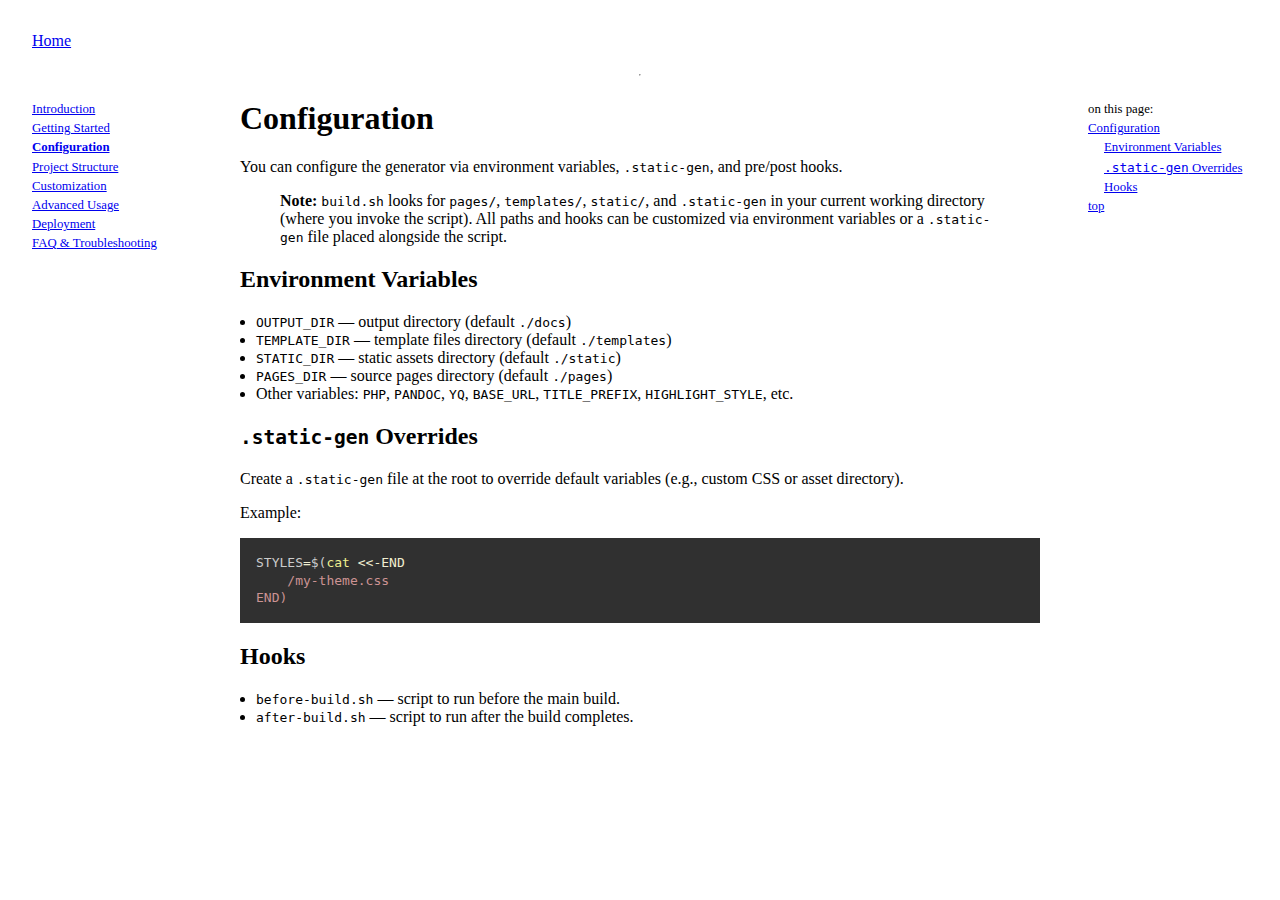
<file: docs/configuration.html>
<!DOCTYPE HTML>
<html lang = "en">
<head>
			<title>Configuration</title>
			<meta charset="utf-8" />
	<meta name="viewport" content="width=800, user-scalable=yes" />
		<meta name="title" content="Configuration">
	<link rel="sitemap" href="/sitemap.xml" />
	<style>
		code{white-space: pre-wrap;}
  span.smallcaps{font-variant: small-caps;}
  span.underline{text-decoration: underline;}
  div.column{display: inline-block; vertical-align: top; width: 50%;}
  div.hanging-indent{margin-left: 1.5em; text-indent: -1.5em;}
  ul.task-list{list-style: none;}
  pre > code.sourceCode { white-space: pre; position: relative; }
  pre > code.sourceCode > span { display: inline-block; line-height: 1.25; }
  pre > code.sourceCode > span:empty { height: 1.2em; }
  .sourceCode { overflow: visible; }
  code.sourceCode > span { color: inherit; text-decoration: inherit; }
  div.sourceCode { margin: 1em 0; }
  pre.sourceCode { margin: 0; }
  @media screen {
  div.sourceCode { overflow: auto; }
  }
  @media print {
  pre > code.sourceCode { white-space: pre-wrap; }
  pre > code.sourceCode > span { text-indent: -5em; padding-left: 5em; }
  }
  pre.numberSource code
    { counter-reset: source-line 0; }
  pre.numberSource code > span
    { position: relative; left: -4em; counter-increment: source-line; }
  pre.numberSource code > span > a:first-child::before
    { content: counter(source-line);
      position: relative; left: -1em; text-align: right; vertical-align: baseline;
      border: none; display: inline-block;
      -webkit-touch-callout: none; -webkit-user-select: none;
      -khtml-user-select: none; -moz-user-select: none;
      -ms-user-select: none; user-select: none;
      padding: 0 4px; width: 4em;
    }
  pre.numberSource { margin-left: 3em;  padding-left: 4px; }
  div.sourceCode
    { color: #cccccc; background-color: #303030; }
  @media screen {
  pre > code.sourceCode > span > a:first-child::before { text-decoration: underline; }
  }
  code span.al { color: #ffcfaf; } /* Alert */
  code span.an { color: #7f9f7f; font-weight: bold; } /* Annotation */
  code span.at { } /* Attribute */
  code span.bn { color: #dca3a3; } /* BaseN */
  code span.bu { } /* BuiltIn */
  code span.cf { color: #f0dfaf; } /* ControlFlow */
  code span.ch { color: #dca3a3; } /* Char */
  code span.cn { color: #dca3a3; font-weight: bold; } /* Constant */
  code span.co { color: #7f9f7f; } /* Comment */
  code span.cv { color: #7f9f7f; font-weight: bold; } /* CommentVar */
  code span.do { color: #7f9f7f; } /* Documentation */
  code span.dt { color: #dfdfbf; } /* DataType */
  code span.dv { color: #dcdccc; } /* DecVal */
  code span.er { color: #c3bf9f; } /* Error */
  code span.ex { } /* Extension */
  code span.fl { color: #c0bed1; } /* Float */
  code span.fu { color: #efef8f; } /* Function */
  code span.im { } /* Import */
  code span.in { color: #7f9f7f; font-weight: bold; } /* Information */
  code span.kw { color: #f0dfaf; } /* Keyword */
  code span.op { color: #f0efd0; } /* Operator */
  code span.ot { color: #efef8f; } /* Other */
  code span.pp { color: #ffcfaf; font-weight: bold; } /* Preprocessor */
  code span.sc { color: #dca3a3; } /* SpecialChar */
  code span.ss { color: #cc9393; } /* SpecialString */
  code span.st { color: #cc9393; } /* String */
  code span.va { } /* Variable */
  code span.vs { color: #cc9393; } /* VerbatimString */
  code span.wa { color: #7f9f7f; font-weight: bold; } /* Warning */
  .display.math{display: block; text-align: center; margin: 0.5rem auto;}
	</style>
	<link rel="stylesheet" href="./style.css" />
	<style>
	</style>
</head>
<body>
	<section class = "heading">
		<div class = "page-rule">
			<nav>
				<a href = "./">
					Home
				</a>
			</nav>
					</div>
	</section>
	<hr />
	<section class = "below-fold">
		<div class = "page-rule">
							<nav class = "main"><ul><li>
			<a href = "./index.html" >
				Introduction			</a>
		</li><li>
			<a href = "./getting-started.html" >
				Getting Started			</a>
		</li><li>
			<a href = "./configuration.html" class="active-link">
				Configuration			</a>
		</li><li>
			<a href = "./project-structure.html" >
				Project Structure			</a>
		</li><li>
			<a href = "./customization.html" >
				Customization			</a>
		</li><li>
			<a href = "./advanced-usage.html" >
				Advanced Usage			</a>
		</li><li>
			<a href = "./deployment.html" >
				Deployment			</a>
		</li><li>
			<a href = "./faq.html" >
				FAQ & Troubleshooting			</a>
		</li></ul></nav>
						<div class = "page-content">
				<article >
								<h1 id="configuration">Configuration</h1>
        <p>You can configure the generator via environment variables,
        <code>.static-gen</code>, and pre/post hooks.</p>
        <blockquote>
        <p><strong>Note:</strong> <code>build.sh</code> looks for
        <code>pages/</code>, <code>templates/</code>,
        <code>static/</code>, and <code>.static-gen</code> in your
        current working directory (where you invoke the script). All
        paths and hooks can be customized via environment variables or a
        <code>.static-gen</code> file placed alongside the script.</p>
        </blockquote>
        <h2 id="environment-variables">Environment Variables</h2>
        <ul>
        <li><code>OUTPUT_DIR</code> — output directory (default
        <code>./docs</code>)</li>
        <li><code>TEMPLATE_DIR</code> — template files directory
        (default <code>./templates</code>)</li>
        <li><code>STATIC_DIR</code> — static assets directory (default
        <code>./static</code>)</li>
        <li><code>PAGES_DIR</code> — source pages directory (default
        <code>./pages</code>)</li>
        <li>Other variables: <code>PHP</code>, <code>PANDOC</code>,
        <code>YQ</code>, <code>BASE_URL</code>,
        <code>TITLE_PREFIX</code>, <code>HIGHLIGHT_STYLE</code>,
        etc.</li>
        </ul>
        <h2 id="static-gen-overrides"><code>.static-gen</code>
        Overrides</h2>
        <p>Create a <code>.static-gen</code> file at the root to
        override default variables (e.g., custom CSS or asset
        directory).</p>
        <p>Example:</p>
        <div class="sourceCode" id="cb1"><pre
        class="sourceCode bash"><code class="sourceCode bash"><span id="cb1-1"><a href="#cb1-1" aria-hidden="true" tabindex="-1"></a><span class="va">STYLES</span><span class="op">=</span><span class="va">$(</span><span class="fu">cat</span> <span class="op">&lt;&lt;-END</span></span>
<span id="cb1-2"><a href="#cb1-2" aria-hidden="true" tabindex="-1"></a><span class="st">    /my-theme.css</span></span>
<span id="cb1-3"><a href="#cb1-3" aria-hidden="true" tabindex="-1"></a><span class="st">END)</span></span></code></pre></div>
        <h2 id="hooks">Hooks</h2>
        <ul>
        <li><code>before-build.sh</code> — script to run before the main
        build.</li>
        <li><code>after-build.sh</code> — script to run after the build
        completes.</li>
        </ul>
				</article>
								<nav class = "table-of-contents">
					<span class = "wide-only">on this page:</span>
					<ul>
     <li><a href="#configuration">Configuration</a>
     <ul>
     <li><a href="#environment-variables">Environment Variables</a></li>
     <li><a href="#static-gen-overrides"><code>.static-gen</code>
     Overrides</a></li>
     <li><a href="#hooks">Hooks</a></li>
     </ul></li>
     </ul>
					<span class = "wide-only"><a href = "#">top</a></span>
				</nav>
							</div>
		</div>
	</section>

	<footer class="footer">
			</footer>
</body>
</html>
</file>
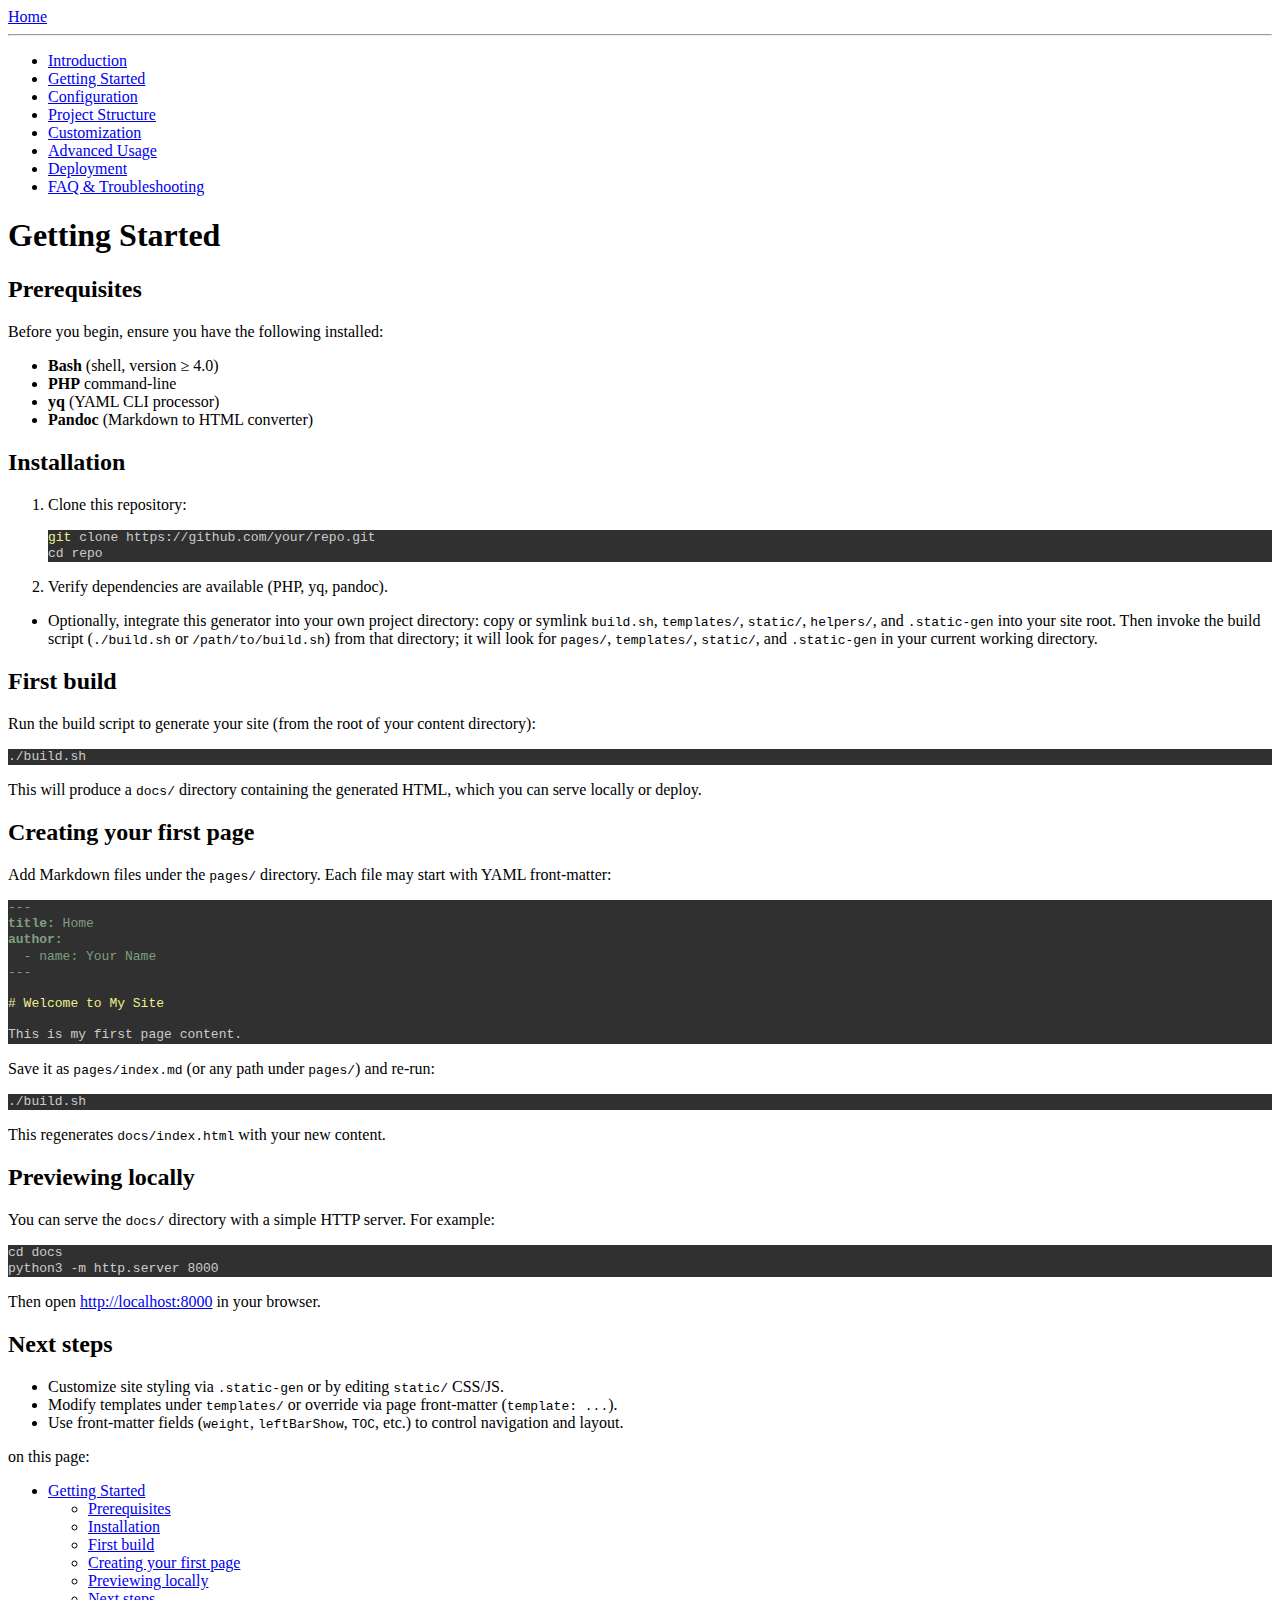
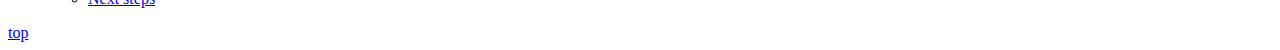
<file: docs/getting-started.html>
<!DOCTYPE HTML>
<html lang = "en">
<head>
			<title>Getting Started</title>
			<meta charset="utf-8" />
	<meta name="viewport" content="width=800, user-scalable=yes" />
		<base href="https://seanmorris.github.io/static-gen/">
		<meta name="title" content="Getting Started">
	<link rel="sitemap" href="/sitemap.xml" />
	<style>
		code{white-space: pre-wrap;}
  span.smallcaps{font-variant: small-caps;}
  span.underline{text-decoration: underline;}
  div.column{display: inline-block; vertical-align: top; width: 50%;}
  div.hanging-indent{margin-left: 1.5em; text-indent: -1.5em;}
  ul.task-list{list-style: none;}
  pre > code.sourceCode { white-space: pre; position: relative; }
  pre > code.sourceCode > span { display: inline-block; line-height: 1.25; }
  pre > code.sourceCode > span:empty { height: 1.2em; }
  .sourceCode { overflow: visible; }
  code.sourceCode > span { color: inherit; text-decoration: inherit; }
  div.sourceCode { margin: 1em 0; }
  pre.sourceCode { margin: 0; }
  @media screen {
  div.sourceCode { overflow: auto; }
  }
  @media print {
  pre > code.sourceCode { white-space: pre-wrap; }
  pre > code.sourceCode > span { text-indent: -5em; padding-left: 5em; }
  }
  pre.numberSource code
    { counter-reset: source-line 0; }
  pre.numberSource code > span
    { position: relative; left: -4em; counter-increment: source-line; }
  pre.numberSource code > span > a:first-child::before
    { content: counter(source-line);
      position: relative; left: -1em; text-align: right; vertical-align: baseline;
      border: none; display: inline-block;
      -webkit-touch-callout: none; -webkit-user-select: none;
      -khtml-user-select: none; -moz-user-select: none;
      -ms-user-select: none; user-select: none;
      padding: 0 4px; width: 4em;
    }
  pre.numberSource { margin-left: 3em;  padding-left: 4px; }
  div.sourceCode
    { color: #cccccc; background-color: #303030; }
  @media screen {
  pre > code.sourceCode > span > a:first-child::before { text-decoration: underline; }
  }
  code span.al { color: #ffcfaf; } /* Alert */
  code span.an { color: #7f9f7f; font-weight: bold; } /* Annotation */
  code span.at { } /* Attribute */
  code span.bn { color: #dca3a3; } /* BaseN */
  code span.bu { } /* BuiltIn */
  code span.cf { color: #f0dfaf; } /* ControlFlow */
  code span.ch { color: #dca3a3; } /* Char */
  code span.cn { color: #dca3a3; font-weight: bold; } /* Constant */
  code span.co { color: #7f9f7f; } /* Comment */
  code span.cv { color: #7f9f7f; font-weight: bold; } /* CommentVar */
  code span.do { color: #7f9f7f; } /* Documentation */
  code span.dt { color: #dfdfbf; } /* DataType */
  code span.dv { color: #dcdccc; } /* DecVal */
  code span.er { color: #c3bf9f; } /* Error */
  code span.ex { } /* Extension */
  code span.fl { color: #c0bed1; } /* Float */
  code span.fu { color: #efef8f; } /* Function */
  code span.im { } /* Import */
  code span.in { color: #7f9f7f; font-weight: bold; } /* Information */
  code span.kw { color: #f0dfaf; } /* Keyword */
  code span.op { color: #f0efd0; } /* Operator */
  code span.ot { color: #efef8f; } /* Other */
  code span.pp { color: #ffcfaf; font-weight: bold; } /* Preprocessor */
  code span.sc { color: #dca3a3; } /* SpecialChar */
  code span.ss { color: #cc9393; } /* SpecialString */
  code span.st { color: #cc9393; } /* String */
  code span.va { } /* Variable */
  code span.vs { color: #cc9393; } /* VerbatimString */
  code span.wa { color: #7f9f7f; font-weight: bold; } /* Warning */
  .display.math{display: block; text-align: center; margin: 0.5rem auto;}
	</style>
	<link rel="stylesheet" href="./style.css" />
	<style>
	</style>
</head>
<body>
	<section class = "heading">
		<div class = "page-rule">
			<nav>
				<a href = "/">
					Home
				</a>
			</nav>
					</div>
	</section>
	<hr />
	<section class = "below-fold">
		<div class = "page-rule">
							<nav class = "main"><ul><li>
			<a href = "/index.html" >
				Introduction			</a>
		</li><li>
			<a href = "/getting-started.html" class="active-link">
				Getting Started			</a>
		</li><li>
			<a href = "/configuration.html" >
				Configuration			</a>
		</li><li>
			<a href = "/project-structure.html" >
				Project Structure			</a>
		</li><li>
			<a href = "/customization.html" >
				Customization			</a>
		</li><li>
			<a href = "/advanced-usage.html" >
				Advanced Usage			</a>
		</li><li>
			<a href = "/deployment.html" >
				Deployment			</a>
		</li><li>
			<a href = "/faq.html" >
				FAQ & Troubleshooting			</a>
		</li></ul></nav>
						<div class = "page-content">
				<article >
								<h1 id="getting-started">Getting Started</h1>
        <h2 id="prerequisites">Prerequisites</h2>
        <p>Before you begin, ensure you have the following
        installed:</p>
        <ul>
        <li><strong>Bash</strong> (shell, version ≥ 4.0)</li>
        <li><strong>PHP</strong> command-line</li>
        <li><strong>yq</strong> (YAML CLI processor)</li>
        <li><strong>Pandoc</strong> (Markdown to HTML converter)</li>
        </ul>
        <h2 id="installation">Installation</h2>
        <ol type="1">
        <li><p>Clone this repository:</p>
        <div class="sourceCode" id="cb1"><pre
        class="sourceCode bash"><code class="sourceCode bash"><span id="cb1-1"><a href="#cb1-1" aria-hidden="true" tabindex="-1"></a><span class="fu">git</span> clone https://github.com/your/repo.git</span>
<span id="cb1-2"><a href="#cb1-2" aria-hidden="true" tabindex="-1"></a><span class="bu">cd</span> repo</span></code></pre></div></li>
        <li><p>Verify dependencies are available (PHP, yq,
        pandoc).</p></li>
        </ol>
        <ul>
        <li>Optionally, integrate this generator into your own project
        directory: copy or symlink <code>build.sh</code>,
        <code>templates/</code>, <code>static/</code>,
        <code>helpers/</code>, and <code>.static-gen</code> into your
        site root. Then invoke the build script (<code>./build.sh</code>
        or <code>/path/to/build.sh</code>) from that directory; it will
        look for <code>pages/</code>, <code>templates/</code>,
        <code>static/</code>, and <code>.static-gen</code> in your
        current working directory.</li>
        </ul>
        <h2 id="first-build">First build</h2>
        <p>Run the build script to generate your site (from the root of
        your content directory):</p>
        <div class="sourceCode" id="cb2"><pre
        class="sourceCode bash"><code class="sourceCode bash"><span id="cb2-1"><a href="#cb2-1" aria-hidden="true" tabindex="-1"></a><span class="ex">./build.sh</span></span></code></pre></div>
        <p>This will produce a <code>docs/</code> directory containing
        the generated HTML, which you can serve locally or deploy.</p>
        <h2 id="creating-your-first-page">Creating your first page</h2>
        <p>Add Markdown files under the <code>pages/</code> directory.
        Each file may start with YAML front-matter:</p>
        <div class="sourceCode" id="cb3"><pre
        class="sourceCode markdown"><code class="sourceCode markdown"><span id="cb3-1"><a href="#cb3-1" aria-hidden="true" tabindex="-1"></a><span class="co">---</span></span>
<span id="cb3-2"><a href="#cb3-2" aria-hidden="true" tabindex="-1"></a><span class="an">title:</span><span class="co"> Home</span></span>
<span id="cb3-3"><a href="#cb3-3" aria-hidden="true" tabindex="-1"></a><span class="an">author:</span></span>
<span id="cb3-4"><a href="#cb3-4" aria-hidden="true" tabindex="-1"></a><span class="co">  - name: Your Name</span></span>
<span id="cb3-5"><a href="#cb3-5" aria-hidden="true" tabindex="-1"></a><span class="co">---</span></span>
<span id="cb3-6"><a href="#cb3-6" aria-hidden="true" tabindex="-1"></a></span>
<span id="cb3-7"><a href="#cb3-7" aria-hidden="true" tabindex="-1"></a><span class="fu"># Welcome to My Site</span></span>
<span id="cb3-8"><a href="#cb3-8" aria-hidden="true" tabindex="-1"></a></span>
<span id="cb3-9"><a href="#cb3-9" aria-hidden="true" tabindex="-1"></a>This is my first page content.</span></code></pre></div>
        <p>Save it as <code>pages/index.md</code> (or any path under
        <code>pages/</code>) and re-run:</p>
        <div class="sourceCode" id="cb4"><pre
        class="sourceCode bash"><code class="sourceCode bash"><span id="cb4-1"><a href="#cb4-1" aria-hidden="true" tabindex="-1"></a><span class="ex">./build.sh</span></span></code></pre></div>
        <p>This regenerates <code>docs/index.html</code> with your new
        content.</p>
        <h2 id="previewing-locally">Previewing locally</h2>
        <p>You can serve the <code>docs/</code> directory with a simple
        HTTP server. For example:</p>
        <div class="sourceCode" id="cb5"><pre
        class="sourceCode bash"><code class="sourceCode bash"><span id="cb5-1"><a href="#cb5-1" aria-hidden="true" tabindex="-1"></a><span class="bu">cd</span> docs</span>
<span id="cb5-2"><a href="#cb5-2" aria-hidden="true" tabindex="-1"></a><span class="ex">python3</span> <span class="at">-m</span> http.server 8000</span></code></pre></div>
        <p>Then open <a href="http://localhost:8000"
        class="uri">http://localhost:8000</a> in your browser.</p>
        <h2 id="next-steps">Next steps</h2>
        <ul>
        <li>Customize site styling via <code>.static-gen</code> or by
        editing <code>static/</code> CSS/JS.</li>
        <li>Modify templates under <code>templates/</code> or override
        via page front-matter (<code>template: ...</code>).</li>
        <li>Use front-matter fields (<code>weight</code>,
        <code>leftBarShow</code>, <code>TOC</code>, etc.) to control
        navigation and layout.</li>
        </ul>
				</article>
								<nav class = "table-of-contents">
					<span class = "wide-only">on this page:</span>
					<ul>
     <li><a href="#getting-started">Getting Started</a>
     <ul>
     <li><a href="#prerequisites">Prerequisites</a></li>
     <li><a href="#installation">Installation</a></li>
     <li><a href="#first-build">First build</a></li>
     <li><a href="#creating-your-first-page">Creating your first
     page</a></li>
     <li><a href="#previewing-locally">Previewing locally</a></li>
     <li><a href="#next-steps">Next steps</a></li>
     </ul></li>
     </ul>
					<span class = "wide-only"><a href = "#">top</a></span>
				</nav>
							</div>
		</div>
	</section>

	<footer class="footer">
			</footer>
</body>
</html>
</file>
<file: docs/style.css>
.active-link {
	font-weight: bold;
}

body {
	box-sizing: border-box;
	min-height: 100vh;
	padding: 1rem;

	display: flex;
	flex-direction: column;

	margin: 0 auto;
	max-width: 96rem;
	overflow-y: scroll;
}

div.below-fold {
	flex: 1;
}

article {
	margin: 0 auto;
	padding: 1rem;
	max-width: 74rem;

	flex: 1 1 0;
    min-width: 0;
}

footer {
	margin-top: auto;
}

.page-content {
	display: flex;
    flex-direction: row;
    flex: 1 1 0;
    min-width: 0;
}

.page-content, nav.table-of-contents {
	margin-left: 1rem;
}

div.sourceCode pre, div.sourceCode pre > code {
    display: block;
}

nav.main, nav.table-of-contents {
	font-size: 0.8rem;
	line-height: 1.2rem;
	max-width: 14rem;
}

.page-rule, .page-content {
	display: flex;
	flex-direction: row;
}

.page-content, article {
	flex-grow: 1;
}

nav.main {
	white-space: nowrap;
}

ul, ol {
	padding-left: 1rem;
}

nav ul {
	list-style: none;
	padding-left: 1rem;
}

nav > ul {
	margin: 0;
	padding-left: 0;
}

footer {
	text-align: center;
}

footer span.author:not(:last-of-type)::after {
	content: ", ";
}

pre {
	padding: 1rem;
	line-height: 1.1rem;
}

code > span.highlight {
	background-color: #234;
}

.flickering {
	animation: flicker 50ms linear infinite;
}

@keyframes flicker {
	0% { opacity: 0; }
	100% { opacity: 0.75; }
}

section.below-fold nav {
	position: sticky;
	align-self: flex-start;
	height: auto;
	max-height: 100vh;
	top: 10px;
}

nav.main, nav.table-of-contents {
	min-width: 10rem;
	padding: 1rem;
}

nav summary {
	cursor: pointer;
}

section.heading {
	padding: 1rem;
}

h1:first-child,
h2:first-child,
h3:first-child,
h4:first-child,
h5:first-child,
h6:first-child {
	margin-top: 0;
}

@import url('https://fonts.googleapis.com/css2?family=Nunito+Sans:wght@700&display=swap');

:root {
	--logo-font: "Nunito Sans", system-ui, -apple-system, Segoe UI, Roboto, "Helvetica Neue", Arial, "Noto Sans", "Liberation Sans", sans-serif;
}

a.logo {
	display: flex;
	flex-direction: row;
	align-items: center;
}

a.logo:hover {
	text-decoration: none;
}

a.logo img.logo-image {
	width: 6rem;
	margin: auto;
	margin-right: 1rem;
}

a.logo .logo-text {
	font-family: var(--logo-font);
	font-weight: 700;
	font-style: normal;
	font-size: 3.2rem;
	line-height: 3rem;
	color: white;
}

a.logo .tagline-text {
	color: white;
}

a.logo span {
	flex-grow: 0;
}

div.sourceCode {
	overflow: auto;
}

pre.sourceCode {
	position: relative;
	top: 0;
	left: 0;
}

code {
	font-size: inherit;
}

.col {
	display: flex;
	flex-direction: column;
}
</file>
